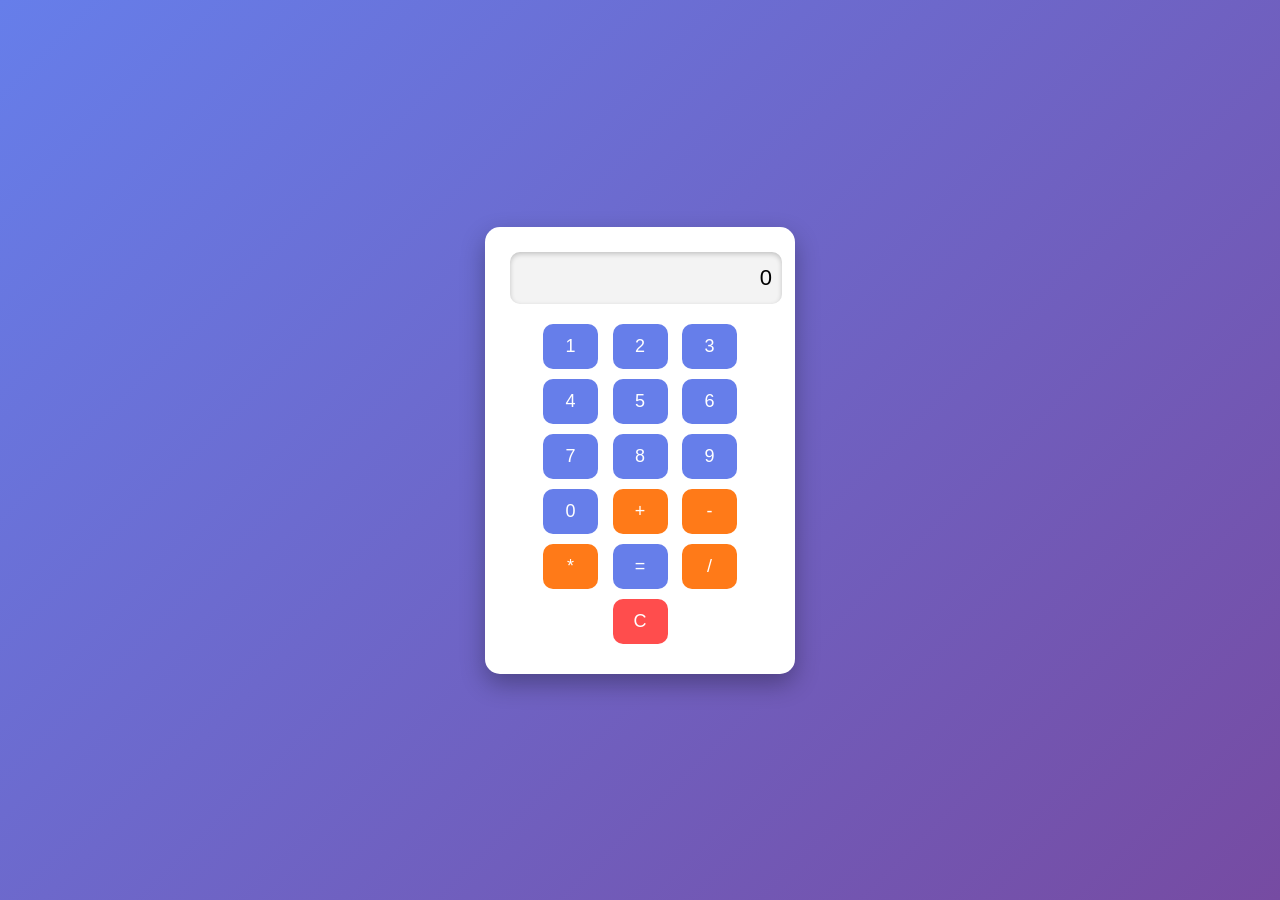
<file: index.html>
<!DOCTYPE html>
<html>
    <head>
        <title>Calculator</title>
        <link rel="stylesheet" href="style.css">
    </head>
    <body>
        
    <form name = f1>  
    <input type = "text" name = "t1" value = 0> <br> 
    <input type = "button" value = "1" onclick = "a()" name = "b1"> 
    <input type = "button" value = "2" onclick = "b()" name = "b2"> 
    
    <input type = "button" value = "3" onclick = "c()" name = "b3" >
      <input type = "button" value = "4" onclick = "e()" name = "b5"> 
      <input type = "button" value = "5" onclick = "f()" name = "b6">
       <input type = "button" value = "6" onclick = "g()" name = "b7"> 
       <input type = "button" value = "7" onclick = "h()" name = "b8">
        <input type = "button" value = "8" onclick = "i()" name = "b9"> 
        <input type = "button" value = "9" onclick = "j()" name = "b10"> 
        <input type = "button" value = "0" onclick = "k()" name = "b11">
             <input type = "button" value = "+" onclick = "d()" name = "b4">
        
        <input type = "button" value = "-" onclick = "l()" name = "b12"> 
        <input type = "button" value = "*" onclick = "m()" name = "b13"> 
        <input type = "button" value = "=" onclick = "n()" name = "b14">
         <input type = "button" value = "/" onclick = "o()" name = "b15">
          <input type = "button" value = "C" onclick = "q()" name = "b17">
    </form>


<script src="script.js"></script>

</body>
</html>
</file>
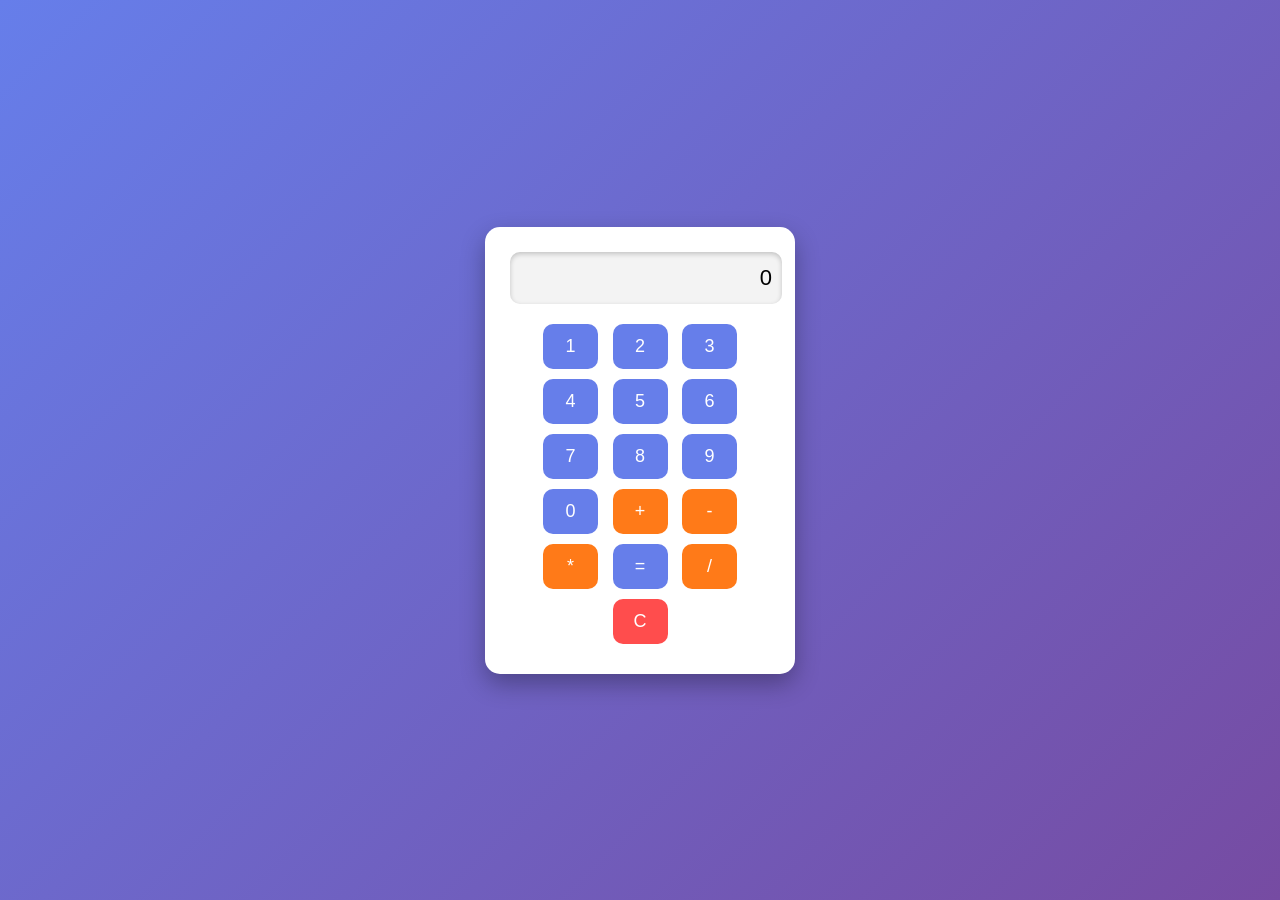
<file: index.html.html>
<!DOCTYPE html>
<html>
    <head>
        <title>Calculator</title>
        <link rel="stylesheet" href="style.css">
    </head>
    <body>
        
    <form name = f1>  
    <input type = "text" name = "t1" value = 0> <br> 
    <input type = "button" value = "1" onclick = "a()" name = "b1"> 
    <input type = "button" value = "2" onclick = "b()" name = "b2"> 
    
    <input type = "button" value = "3" onclick = "c()" name = "b3" >
      <input type = "button" value = "4" onclick = "e()" name = "b5"> 
      <input type = "button" value = "5" onclick = "f()" name = "b6">
       <input type = "button" value = "6" onclick = "g()" name = "b7"> 
       <input type = "button" value = "7" onclick = "h()" name = "b8">
        <input type = "button" value = "8" onclick = "i()" name = "b9"> 
        <input type = "button" value = "9" onclick = "j()" name = "b10"> 
        <input type = "button" value = "0" onclick = "k()" name = "b11">
             <input type = "button" value = "+" onclick = "d()" name = "b4">
        
        <input type = "button" value = "-" onclick = "l()" name = "b12"> 
        <input type = "button" value = "*" onclick = "m()" name = "b13"> 
        <input type = "button" value = "=" onclick = "n()" name = "b14">
         <input type = "button" value = "/" onclick = "o()" name = "b15">
          <input type = "button" value = "C" onclick = "q()" name = "b17">
    </form>


<script src="script.js"></script>

</body>
</html>
</file>
<file: style.css>
/* Page background */
body{
    margin:0;
    padding:0;
    background: linear-gradient(135deg,#667eea,#764ba2);
    font-family: Arial, Helvetica, sans-serif;
    display:flex;
    justify-content:center;
    align-items:center;
    height:100vh;
}

/* Calculator box */
form{
    background:white;
    padding:25px;
    border-radius:15px;
    box-shadow:0 10px 25px rgba(0,0,0,0.3);
    width:260px;
    text-align:center;
}

/* Display screen */
input[type="text"]{
    width:100%;
    height:50px;
    font-size:22px;
    text-align:right;
    padding-right:10px;
    border:none;
    outline:none;
    border-radius:10px;
    background:#f3f3f3;
    margin-bottom:15px;
    box-shadow: inset 0 2px 5px rgba(0,0,0,0.2);
}

/* Calculator buttons */
input[type="button"]{
    width:55px;
    height:45px;
    margin:5px;
    font-size:18px;
    border:none;
    border-radius:10px;
    cursor:pointer;
    background:#667eea;
    color:white;
    transition:0.3s;
}

/* Hover effect */
input[type="button"]:hover{
    background:#4c5bd4;
    transform:scale(1.05);
}

/* Operator buttons */
input[value="+"],
input[value="-"],
input[value="*"],
input[value="/"]{
    background:#ff7a18;
}

input[value="+"]:hover,
input[value="-"]:hover,
input[value="*"]:hover,
input[value="/"]:hover{
    background:#e5670f;
}

/* Clear button */
input[value="C"]{
    background:#ff4d4d;
}

input[value="C"]:hover{
    background:#e60000;
}
</file>
